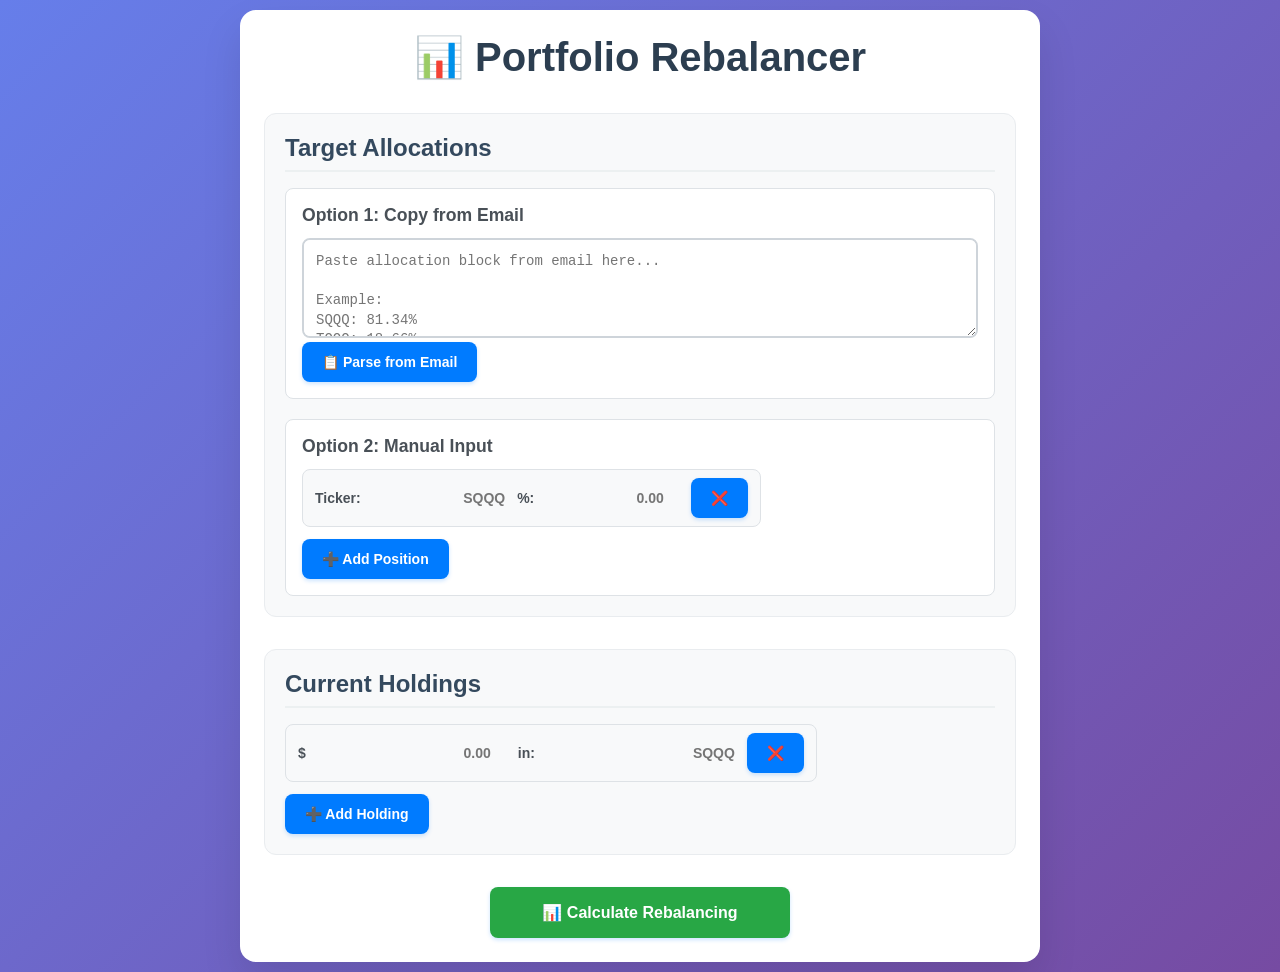
<file: portfolio-calculator/index.html>
<!DOCTYPE html>
<html lang="en">
  <head>
    <meta charset="UTF-8" />
    <meta
      name="viewport"
      content="width=device-width, initial-scale=1.0, maximum-scale=5.0, user-scalable=yes"
    />
    <meta name="apple-mobile-web-app-capable" content="yes" />
    <meta name="apple-mobile-web-app-status-bar-style" content="default" />
    <title>Portfolio Rebalancer</title>
    <link rel="stylesheet" href="styles.css" />
  </head>
  <body>
    <div class="container">
      <h1>📊 Portfolio Rebalancer</h1>

      <div class="input-section">
        <h2>Target Allocations</h2>

        <div class="input-method">
          <div class="method-option">
            <h3>Option 1: Copy from Email</h3>
            <textarea
              id="emailInput"
              placeholder="Paste allocation block from email here...

Example:
SQQQ: 81.34%
TQQQ: 18.66%"
            ></textarea>
            <button onclick="parseEmailBlock()">📋 Parse from Email</button>
            <div
              id="parseStatus"
              class="parse-status"
              style="display: none"
            ></div>
          </div>

          <div class="method-option">
            <h3>Option 2: Manual Input</h3>
            <div id="manualInputs" class="allocation-inputs">
              <!-- Dynamic inputs will be added here -->
            </div>
            <button onclick="addManualInput()">➕ Add Position</button>
          </div>
        </div>
      </div>

      <div class="input-section">
        <h2>Current Holdings</h2>
        <div id="holdingsInputs" class="holdings-inputs">
          <!-- Current holdings inputs will be added here -->
        </div>
        <button onclick="addHoldingInput()">➕ Add Holding</button>
      </div>

      <div class="calculate-section">
        <button onclick="calculateRebalancing()" class="calculate-btn">
          📊 Calculate Rebalancing
        </button>
      </div>

      <div class="results-section">
        <div id="results" class="results" style="display: none">
          <h2>Results</h2>
          <div id="trades"></div>
          <div id="finalBalances"></div>
        </div>
      </div>
    </div>

    <script src="calculator.js"></script>
  </body>
</html>
</file>
<file: portfolio-calculator/styles.css>
/* Portfolio Rebalancer Styles */

* {
  box-sizing: border-box;
  margin: 0;
  padding: 0;
}

body {
  font-family: -apple-system, BlinkMacSystemFont, 'Segoe UI', Roboto, Oxygen, Ubuntu, Cantarell, sans-serif;
  background: linear-gradient(135deg, #667eea 0%, #764ba2 100%);
  min-height: 100vh;
  padding: 10px;
  color: #333;
  margin: 0;
  overflow-x: hidden; /* Prevent horizontal scrolling */
}

.container {
  max-width: 800px;
  margin: 0 auto;
  background: white;
  border-radius: 16px;
  box-shadow: 0 20px 40px rgba(0, 0, 0, 0.1);
  padding: 24px;
  width: 100%;
  box-sizing: border-box;
}

h1 {
  text-align: center;
  color: #2c3e50;
  margin-bottom: 32px;
  font-size: 2.5rem;
  font-weight: 700;
}

h2 {
  color: #34495e;
  margin-bottom: 16px;
  font-size: 1.5rem;
  font-weight: 600;
  border-bottom: 2px solid #ecf0f1;
  padding-bottom: 8px;
}

.input-section {
  margin-bottom: 32px;
  padding: 20px;
  background: #f8f9fa;
  border-radius: 12px;
  border: 1px solid #e9ecef;
}

.input-method {
  display: flex;
  flex-direction: column;
  gap: 20px;
}

.method-option {
  background: white;
  padding: 16px;
  border-radius: 8px;
  border: 1px solid #dee2e6;
}

.method-option h3 {
  color: #495057;
  margin-bottom: 12px;
  font-size: 1.1rem;
  font-weight: 600;
}

textarea {
  width: 100%;
  min-height: 100px;
  padding: 12px;
  border: 2px solid #ced4da;
  border-radius: 8px;
  font-family: 'Monaco', 'Menlo', 'Ubuntu Mono', monospace;
  font-size: 14px;
  line-height: 1.4;
  resize: vertical;
  transition: border-color 0.2s;
}

textarea:focus {
  outline: none;
  border-color: #007bff;
  box-shadow: 0 0 0 3px rgba(0, 123, 255, 0.1);
}

.allocation-inputs, .holdings-inputs {
  display: flex;
  flex-wrap: wrap;
  gap: 12px;
  margin-bottom: 12px;
}

.input-group {
  display: flex;
  align-items: center;
  gap: 8px;
  background: #f8f9fa;
  padding: 8px 12px;
  border-radius: 8px;
  border: 1px solid #dee2e6;
  min-width: 160px;
}

.input-group label {
  font-weight: 600;
  color: #495057;
  font-size: 14px;
  white-space: nowrap;
}

.input-group input {
  border: none;
  background: transparent;
  padding: 4px;
  font-size: 14px;
  font-weight: 600;
  color: #007bff;
  width: 100%;
  text-align: right;
}

.input-group input:focus {
  outline: none;
  background: white;
  border-radius: 4px;
}

button {
  background: #007bff;
  color: white;
  border: none;
  padding: 12px 20px;
  border-radius: 8px;
  font-size: 14px;
  font-weight: 600;
  cursor: pointer;
  transition: all 0.2s;
  box-shadow: 0 2px 4px rgba(0, 123, 255, 0.2);
}

button:hover {
  background: #0056b3;
  transform: translateY(-1px);
  box-shadow: 0 4px 8px rgba(0, 123, 255, 0.3);
}

button:active {
  transform: translateY(0);
}

.calculate-btn {
  background: #28a745;
  font-size: 16px;
  padding: 16px 24px;
  width: 100%;
  max-width: 300px;
  margin: 0 auto;
  display: block;
}

.calculate-btn:hover {
  background: #218838;
}

.results {
  background: #f8f9fa;
  border-radius: 12px;
  padding: 24px;
  margin-top: 24px;
  border: 1px solid #e9ecef;
}

.results h2 {
  color: #28a745;
  margin-bottom: 20px;
}

.trade-item, .balance-item {
  display: flex;
  justify-content: space-between;
  align-items: center;
  padding: 12px 16px;
  margin-bottom: 8px;
  background: white;
  border-radius: 8px;
  border-left: 4px solid #007bff;
  box-shadow: 0 1px 3px rgba(0, 0, 0, 0.1);
}

.trade-item.buy {
  border-left-color: #28a745;
}

.trade-item.sell {
  border-left-color: #dc3545;
}

.balance-item {
  border-left-color: #6c757d;
}

.trade-item strong, .balance-item strong {
  color: #495057;
}

.trade-item .amount, .balance-item .percentage {
  font-weight: 600;
  color: #007bff;
}

.trade-item .amount.positive {
  color: #28a745;
}

.trade-item .amount.negative {
  color: #dc3545;
}

.total-balance {
  background: #e9ecef;
  font-weight: 700;
  font-size: 16px;
  margin-top: 16px;
  border-left-color: #495057;
}

.total-balance .amount {
  color: #495057;
}

/* Mobile responsiveness */
@media (max-width: 768px) {
  body {
    padding: 10px;
  }

  .container {
    padding: 16px;
  }

  h1 {
    font-size: 2rem;
  }

  .input-method {
    gap: 16px;
  }

  .method-option {
    padding: 12px;
  }

  .allocation-inputs, .holdings-inputs {
    flex-direction: column;
    gap: 8px;
  }

  .input-group {
    min-width: auto;
    width: 100%;
  }

  .trade-item, .balance-item {
    flex-direction: column;
    align-items: flex-start;
    gap: 4px;
  }

  .trade-item .amount, .balance-item .percentage {
    align-self: flex-end;
  }
}

/* Loading animation */
@keyframes pulse {
  0% { opacity: 1; }
  50% { opacity: 0.5; }
  100% { opacity: 1; }
}

.loading {
  animation: pulse 1.5s infinite;
}

/* Parse status messages */
.parse-status {
  margin-top: 8px;
  padding: 8px 12px;
  border-radius: 6px;
  font-size: 14px;
  font-weight: 500;
  text-align: center;
  border: 1px solid;
  transition: all 0.3s ease;
}

.parse-status.success {
  background-color: #d4edda;
  border-color: #c3e6cb;
  color: #155724;
}

.parse-status.error {
  background-color: #f8d7da;
  border-color: #f5c6cb;
  color: #721c24;
}

/* Success/error states */
.success {
  border-left-color: #28a745 !important;
}

.error {
  border-left-color: #dc3545 !important;
}
</file>
